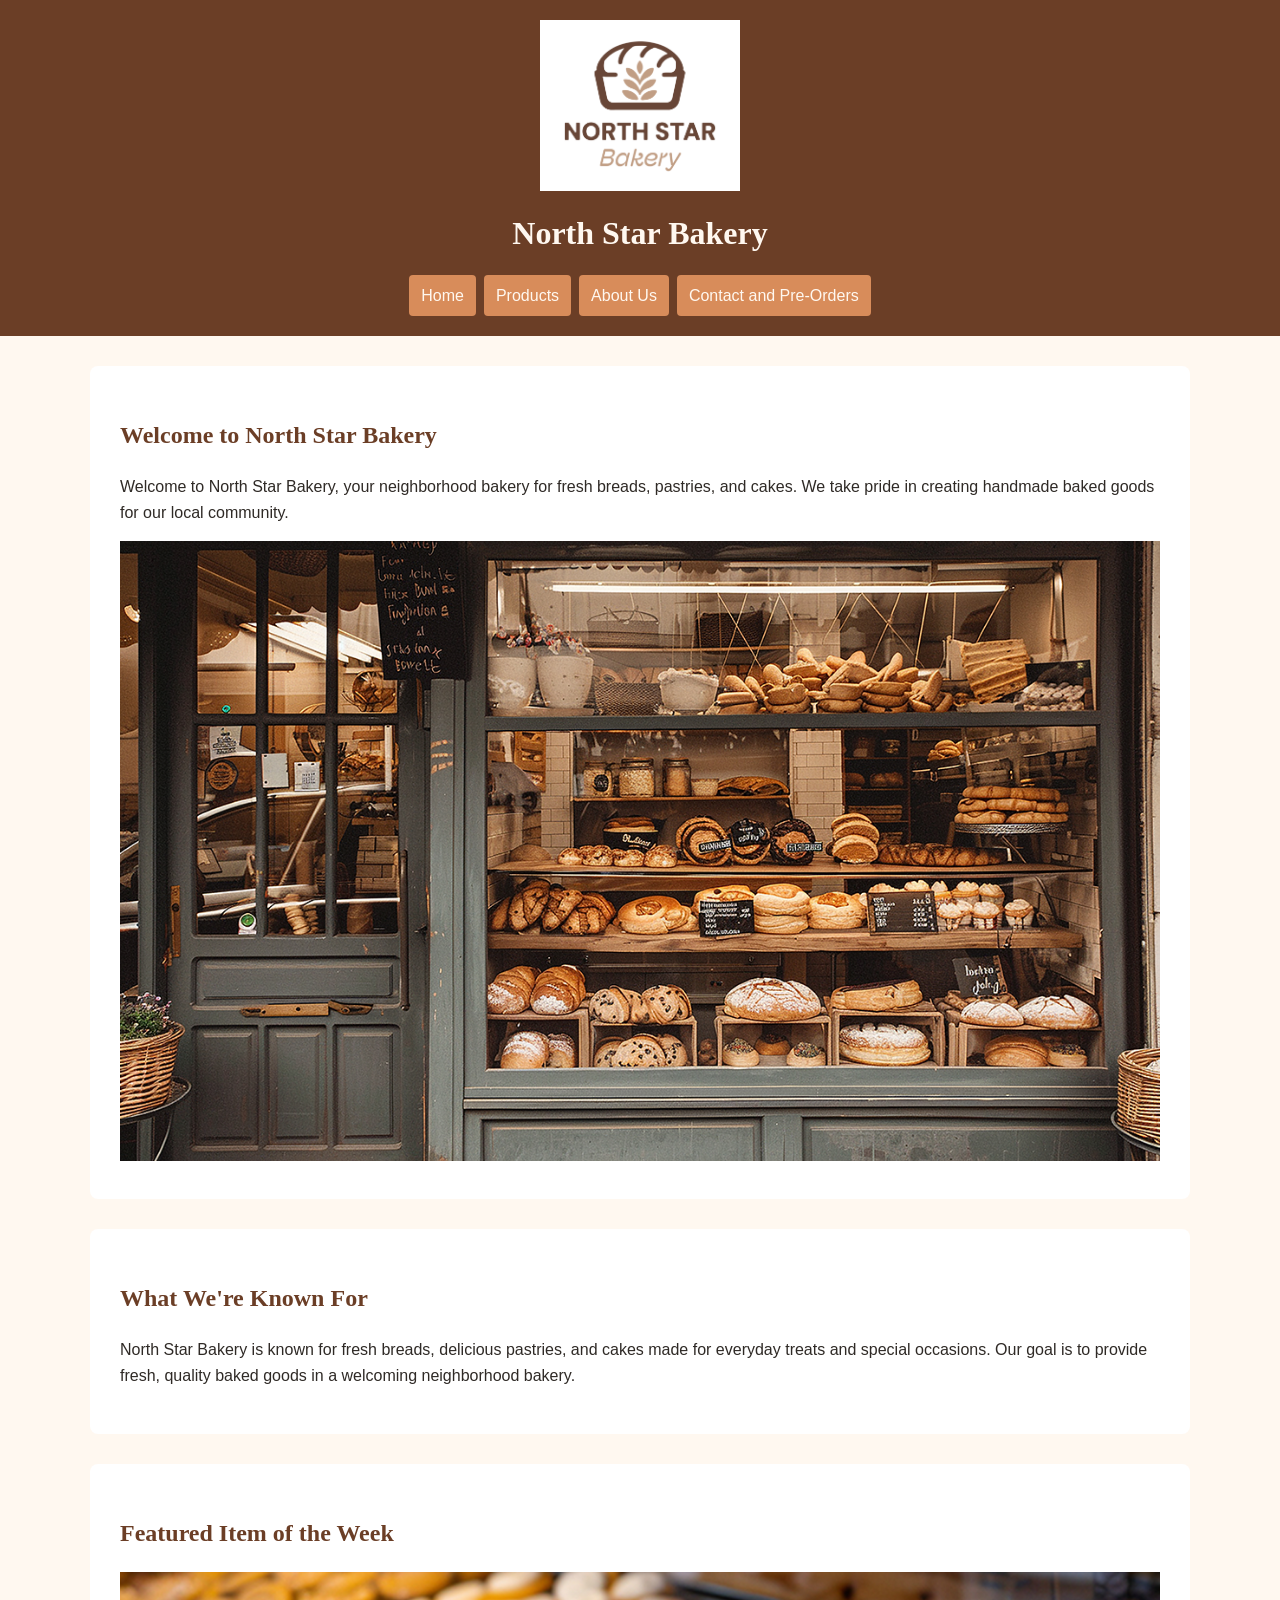
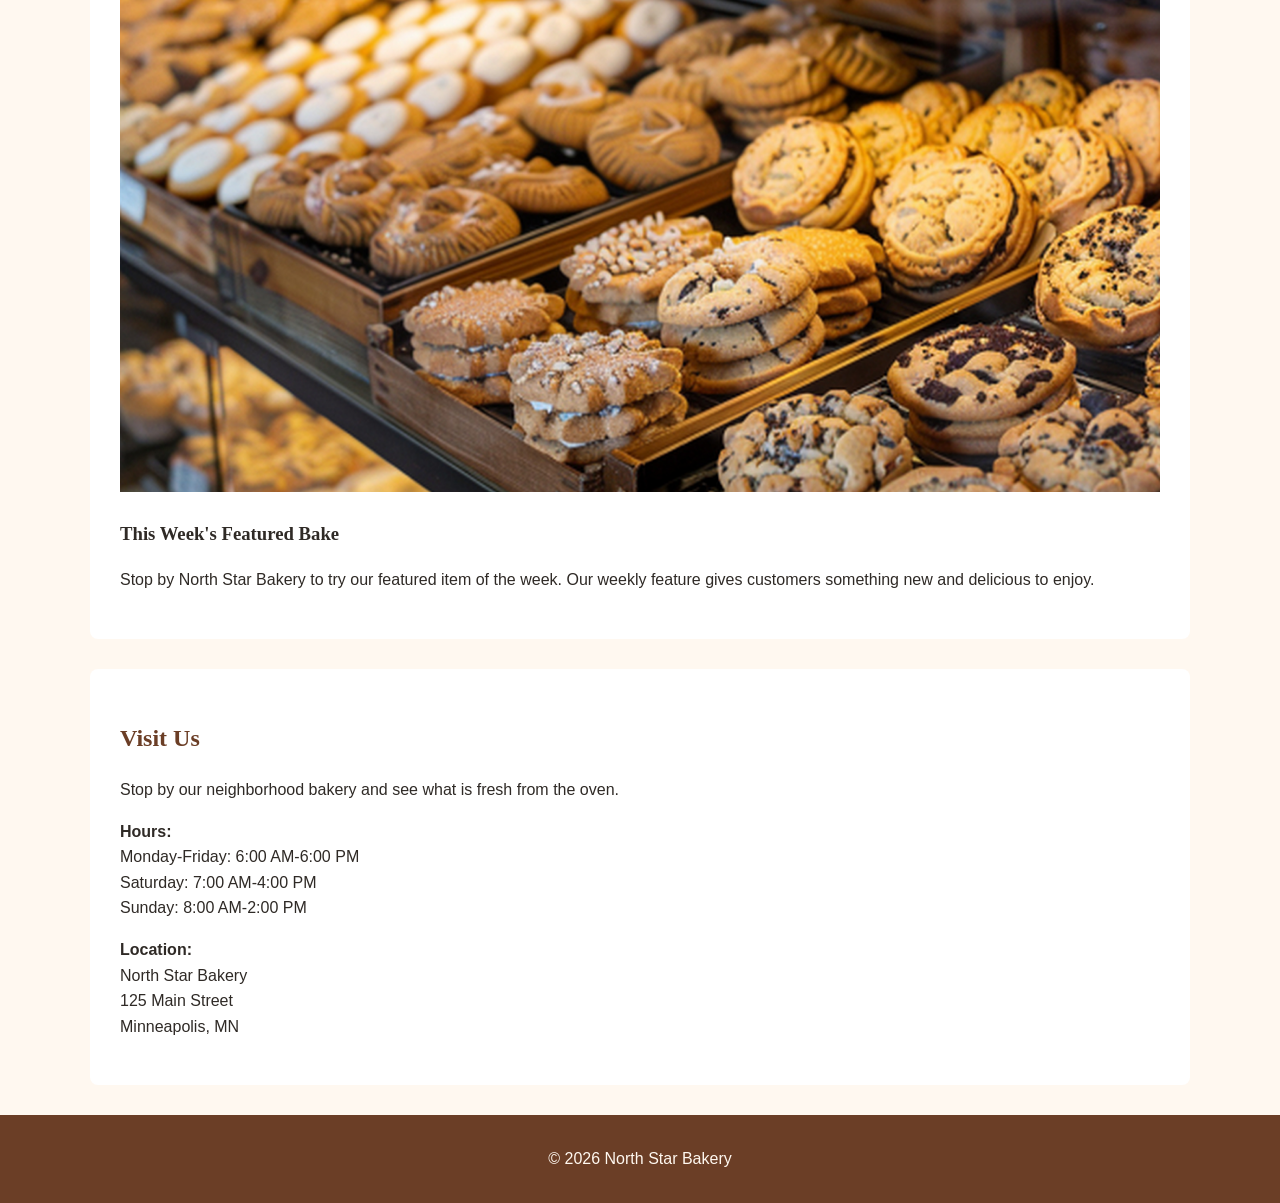
<file: index.html>
<!DOCTYPE html>
<html lang="en">
<head>
    <meta charset="UTF-8">
    <meta name="viewport" content="width=device-width, initial-scale=1.0">
    <title>North Star Bakery | Home</title>
    <link rel="stylesheet" href="styles.css">
</head>

<body>

   <header>
    <img src="bakery-logo_c.png"
         alt="North Star Bakery logo"
         width="200">

        <h1>North Star Bakery</h1>

        <nav>
            <a href="index.html">Home</a>
            <a href="products.html">Products</a>
            <a href="about.html">About Us</a>
            <a href="contact.html">Contact and Pre-Orders</a>
        </nav>
    </header>

    <main>

        <section>
            <h2>Welcome to North Star Bakery</h2>

            <p>
                Welcome to North Star Bakery, your neighborhood bakery
                for fresh breads, pastries, and cakes. We take pride in
                creating handmade baked goods for our local community.
            </p>


<img src="bakery-storefront_c.png"
     alt="Storefront of North Star Bakery">
            
               
        </section>

        <section>
            <h2>What We're Known For</h2>

            <p>
                North Star Bakery is known for fresh breads, delicious
                pastries, and cakes made for everyday treats and special
                occasions. Our goal is to provide fresh, quality baked
                goods in a welcoming neighborhood bakery.
            </p>
        </section>

        <section>
            <h2>Featured Item of the Week</h2>

            <picture>
                <source media="(min-width: 800px)"
                        srcset="bakery-feature-large_c.png">

                <img src="bakery-feature-small_c.png"
                     alt="Featured baked item of the week from North Star Bakery">
            </picture>

            <h3>This Week's Featured Bake</h3>

            <p>
                Stop by North Star Bakery to try our featured item of
                the week. Our weekly feature gives customers something
                new and delicious to enjoy.
            </p>
        </section>

        <section>
            <h2>Visit Us</h2>

            <p>
                Stop by our neighborhood bakery and see what is fresh
                from the oven.
            </p>

            <p>
                <strong>Hours:</strong><br>
                Monday-Friday: 6:00 AM-6:00 PM<br>
                Saturday: 7:00 AM-4:00 PM<br>
                Sunday: 8:00 AM-2:00 PM
            </p>

            <p>
                <strong>Location:</strong><br>
                North Star Bakery<br>
                125 Main Street<br>
                Minneapolis, MN
            </p>
        </section>

    </main>

    <footer>
        <p>&copy; 2026 North Star Bakery</p>
    </footer>

</body>
</html>
</file>
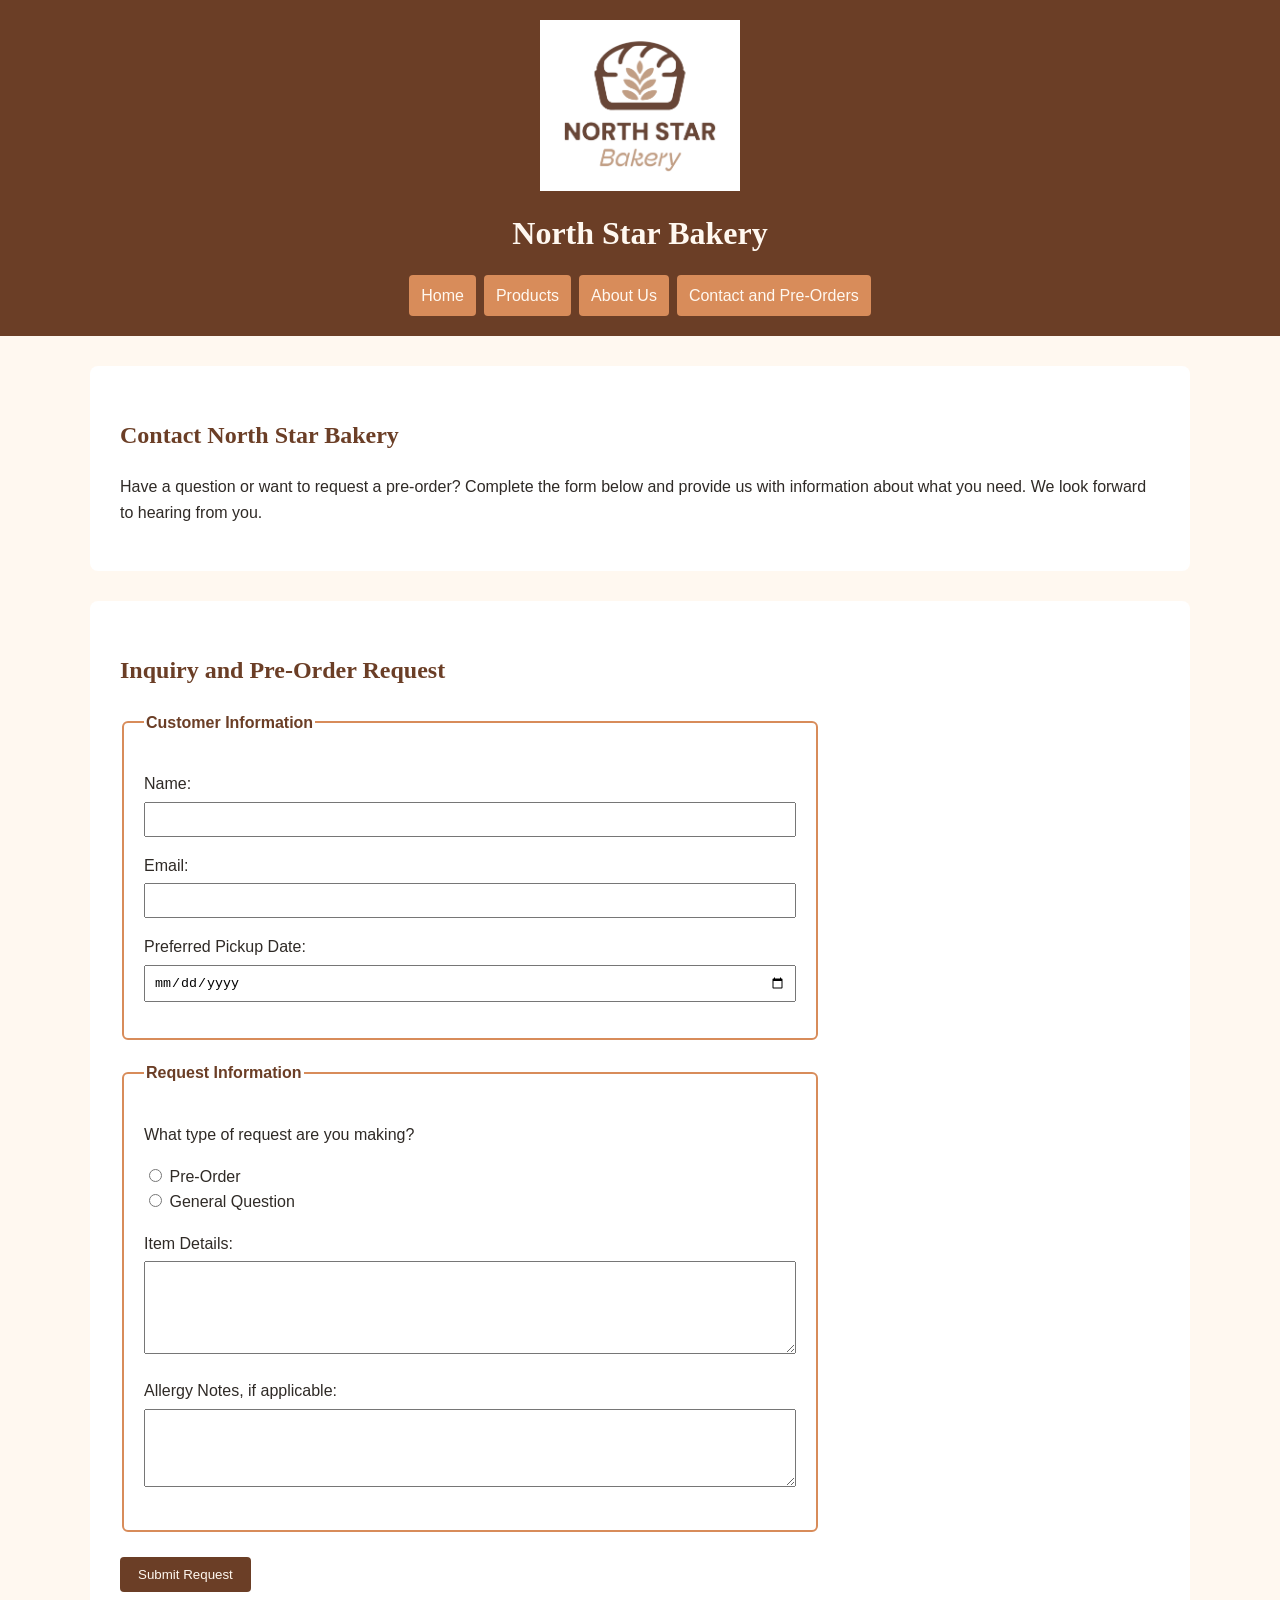
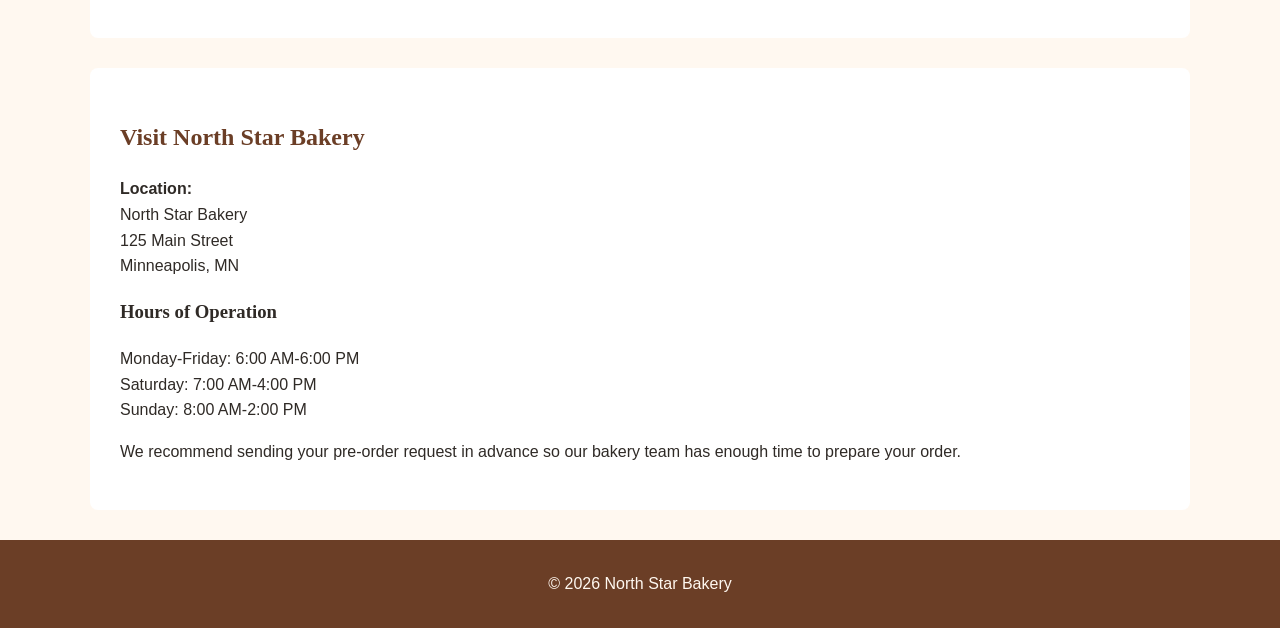
<file: contact.html>
<!DOCTYPE html>
<html lang="en">
<head>
    <meta charset="UTF-8">
    <meta name="viewport" content="width=device-width, initial-scale=1.0">
    <title>North Star Bakery | Contact and Pre-Orders</title>
    <link rel="stylesheet" href="styles.css">
</head>

<body>

    <header>
        <img src="bakery-logo_c.png" alt="North Star Bakery logo">

        <h1>North Star Bakery</h1>

        <nav>
            <a href="index.html">Home</a>
            <a href="products.html">Products</a>
            <a href="about.html">About Us</a>
            <a href="contact.html">Contact and Pre-Orders</a>
        </nav>
    </header>

    <main>

        <section>
            <h2>Contact North Star Bakery</h2>

            <p>
                Have a question or want to request a pre-order?
                Complete the form below and provide us with information
                about what you need. We look forward to hearing from you.
            </p>
        </section>

        <section>
            <h2>Inquiry and Pre-Order Request</h2>

            <form id="order-form" action="#" method="post">

                <fieldset>
                    <legend>Customer Information</legend>

                    <p>
                        <label for="name">Name:</label><br>
                        <input type="text"
                               id="name"
                               name="name"
                               required>
                            <span id="name-error"></span>
                    </p>

                    <p>
                        <label for="email">Email:</label><br>
                        <input type="text"
                               id="email"
                               name="email"
                               required>
                            <span id="email-error"></span>
                    </p>

                    <p>
                        <label for="pickup-date">
                            Preferred Pickup Date:
                        </label><br>

                        <input type="date"
                               id="pickup-date"
                               name="pickup-date"
                               required>
                    </p>
                </fieldset>

                <fieldset>
                    <legend>Request Information</legend>

                    <p>What type of request are you making?</p>

                    <input type="radio"
                           id="preorder"
                           name="request-type"
                           value="preorder"
                           required>

                    <label for="preorder">Pre-Order</label>

                    <br>

                    <input type="radio"
                           id="question"
                           name="request-type"
                           value="general-question">

                    <label for="question">General Question</label>

                    <p>
                        <label for="item-details">
                            Item Details:
                        </label><br>

                        <textarea id="item-details"
                                  name="item-details"
                                  rows="5"
                                  cols="40"
                                  required></textarea>
                    </p>

                    <p>
                        <label for="allergy-notes">
                            Allergy Notes, if applicable:
                        </label><br>

                        <textarea id="allergy-notes"
                                  name="allergy-notes"
                                  rows="4"
                                  cols="40"></textarea>
                    </p>

                </fieldset>

                <p>
                    <input type="submit" value="Submit Request">
                </p>

            </form>
        </section>

        <section>
            <h2>Visit North Star Bakery</h2>

            <p>
                <strong>Location:</strong><br>
                North Star Bakery<br>
                125 Main Street<br>
                Minneapolis, MN
            </p>

            <h3>Hours of Operation</h3>

            <p>
                Monday-Friday: 6:00 AM-6:00 PM<br>
                Saturday: 7:00 AM-4:00 PM<br>
                Sunday: 8:00 AM-2:00 PM
            </p>

            <p>
                We recommend sending your pre-order request in
                advance so our bakery team has enough time to
                prepare your order.
            </p>
        </section>

    </main>

    <footer>
        <p>&copy; 2026 North Star Bakery</p>
    </footer>
    
<script src="script.js"></script>

</body>
</html>
</file>
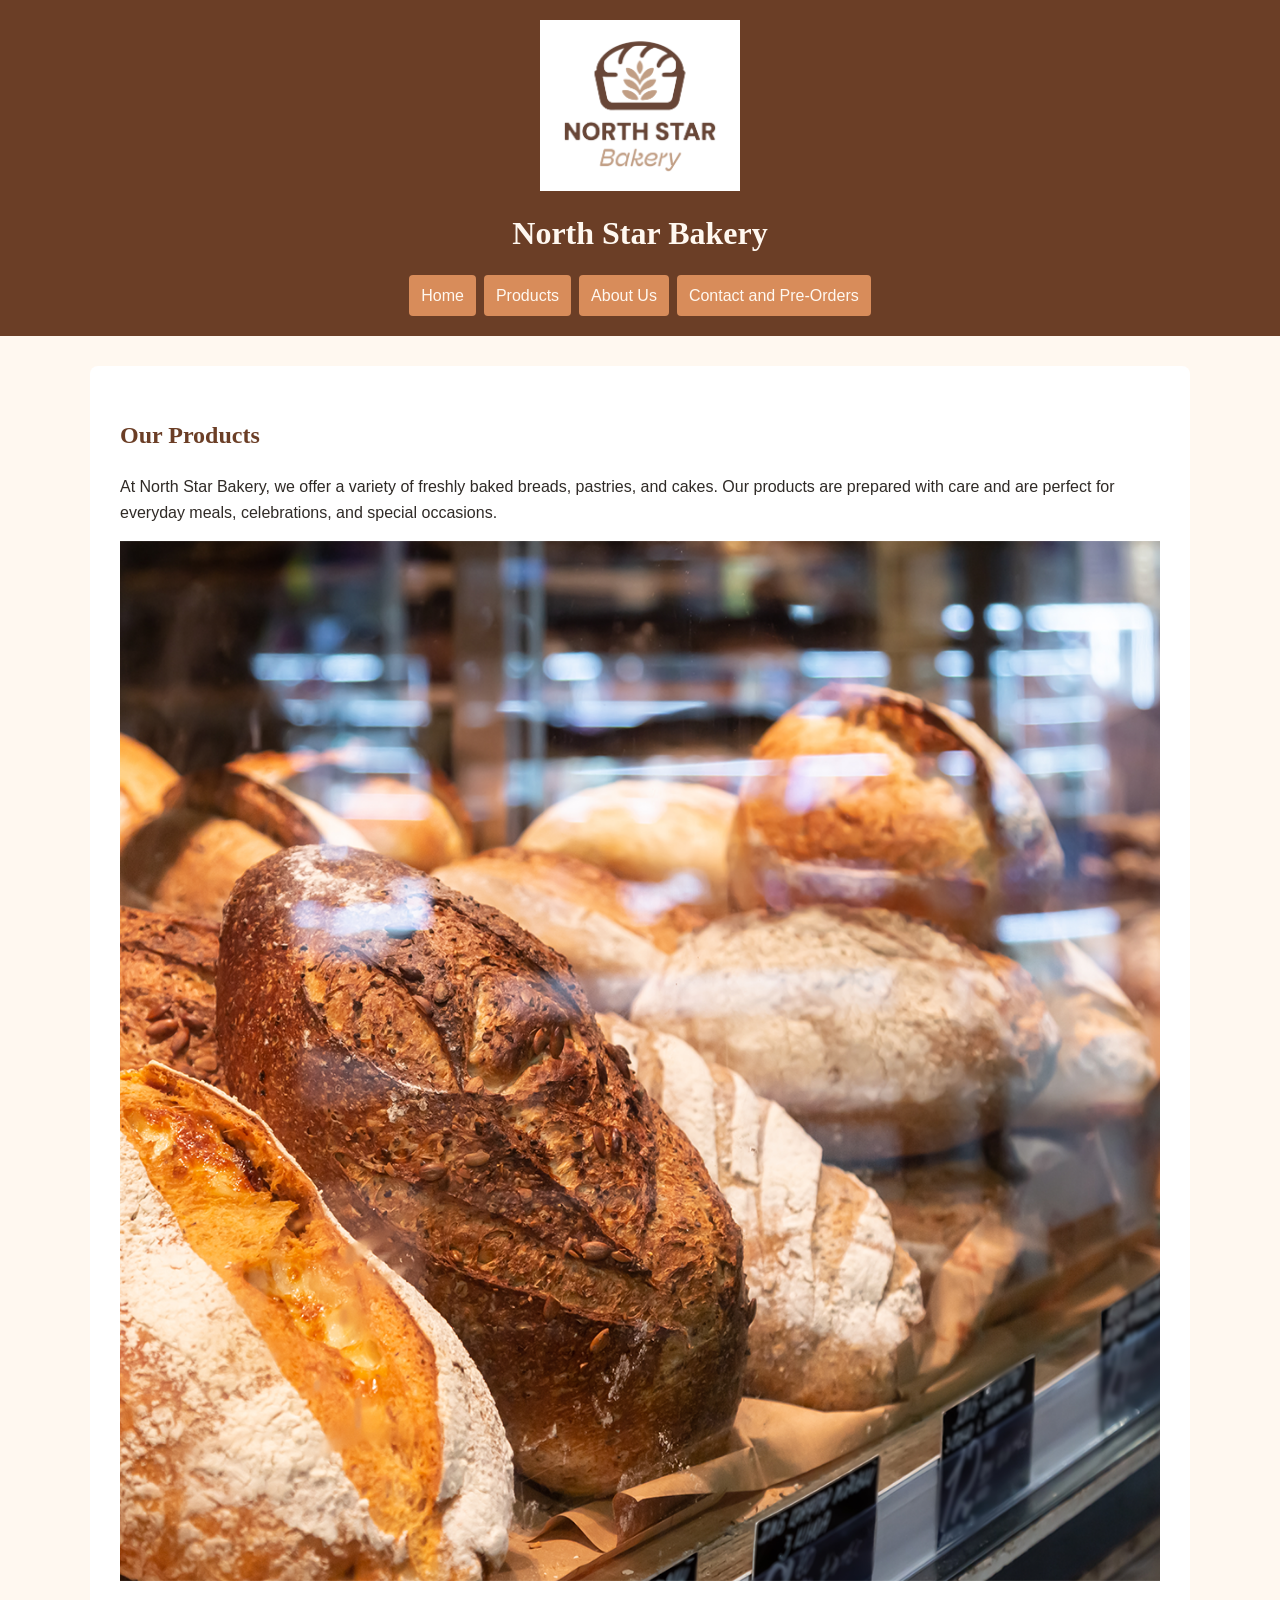
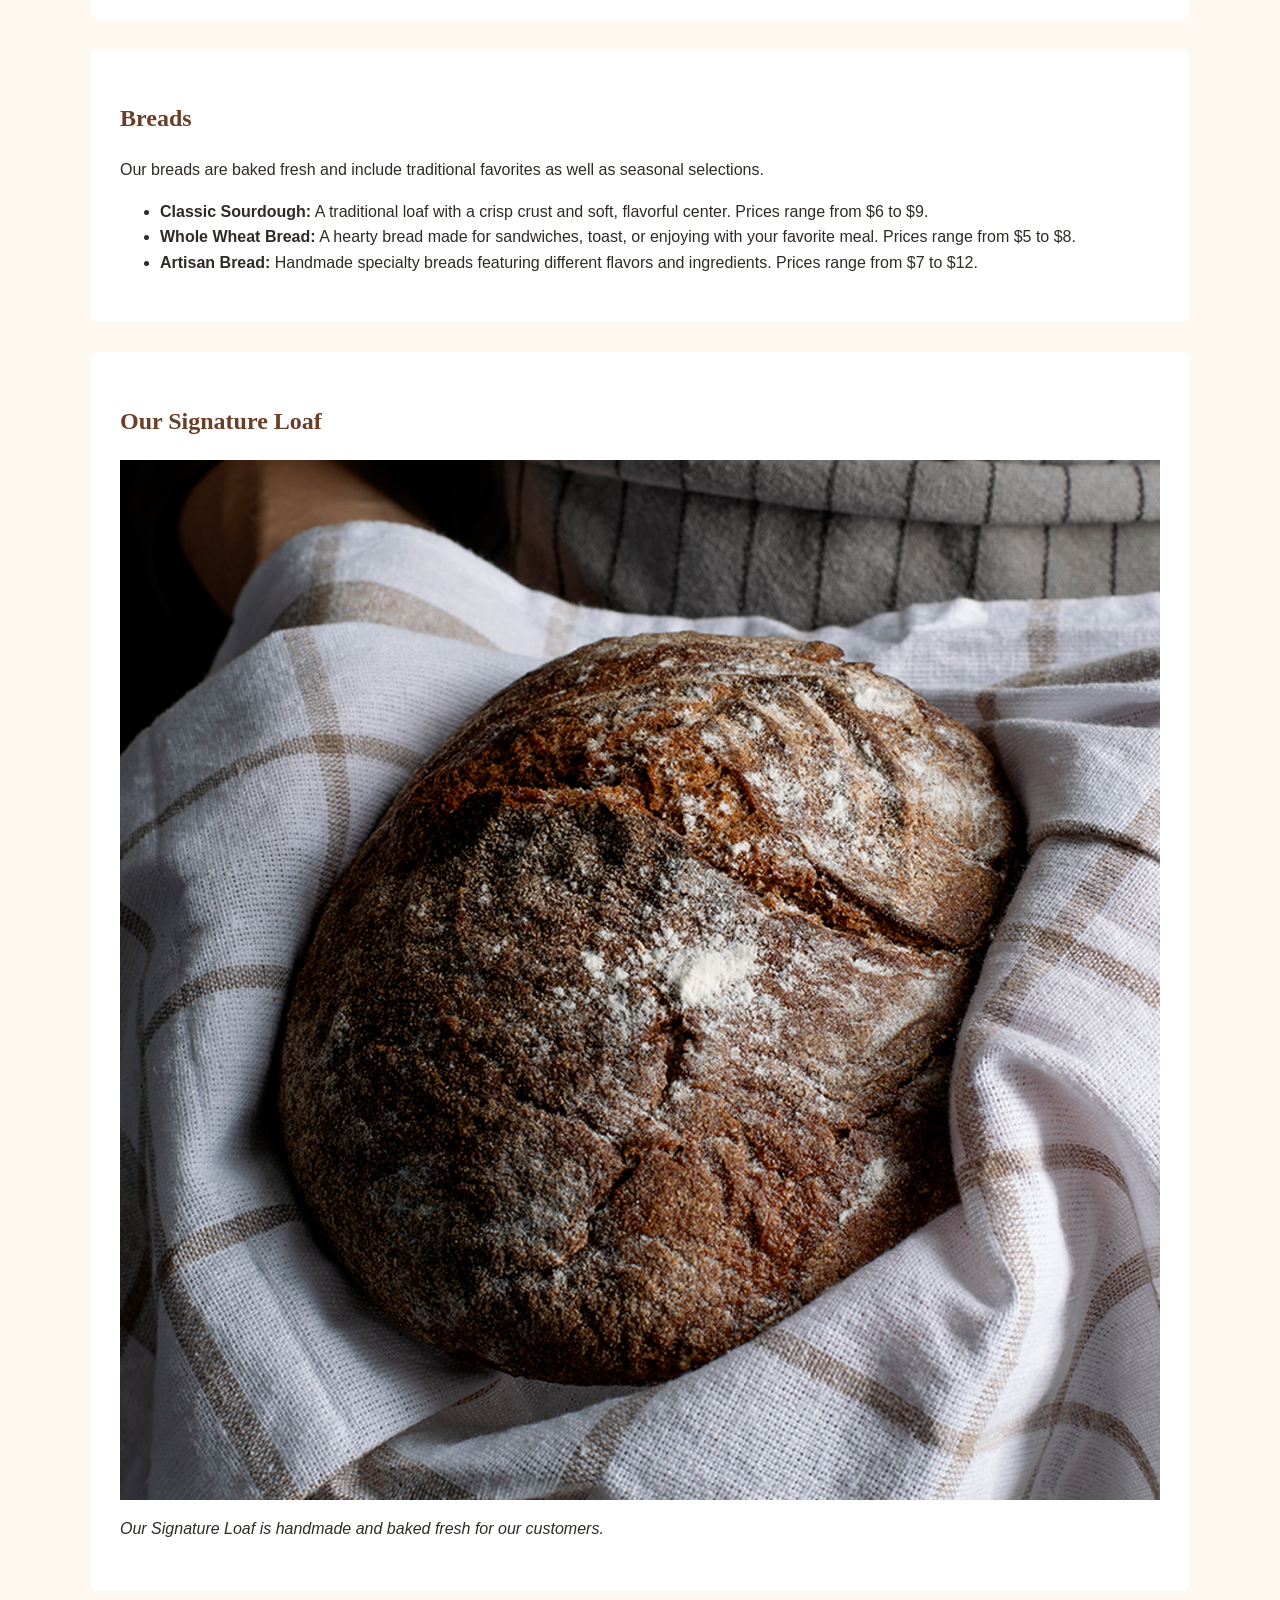
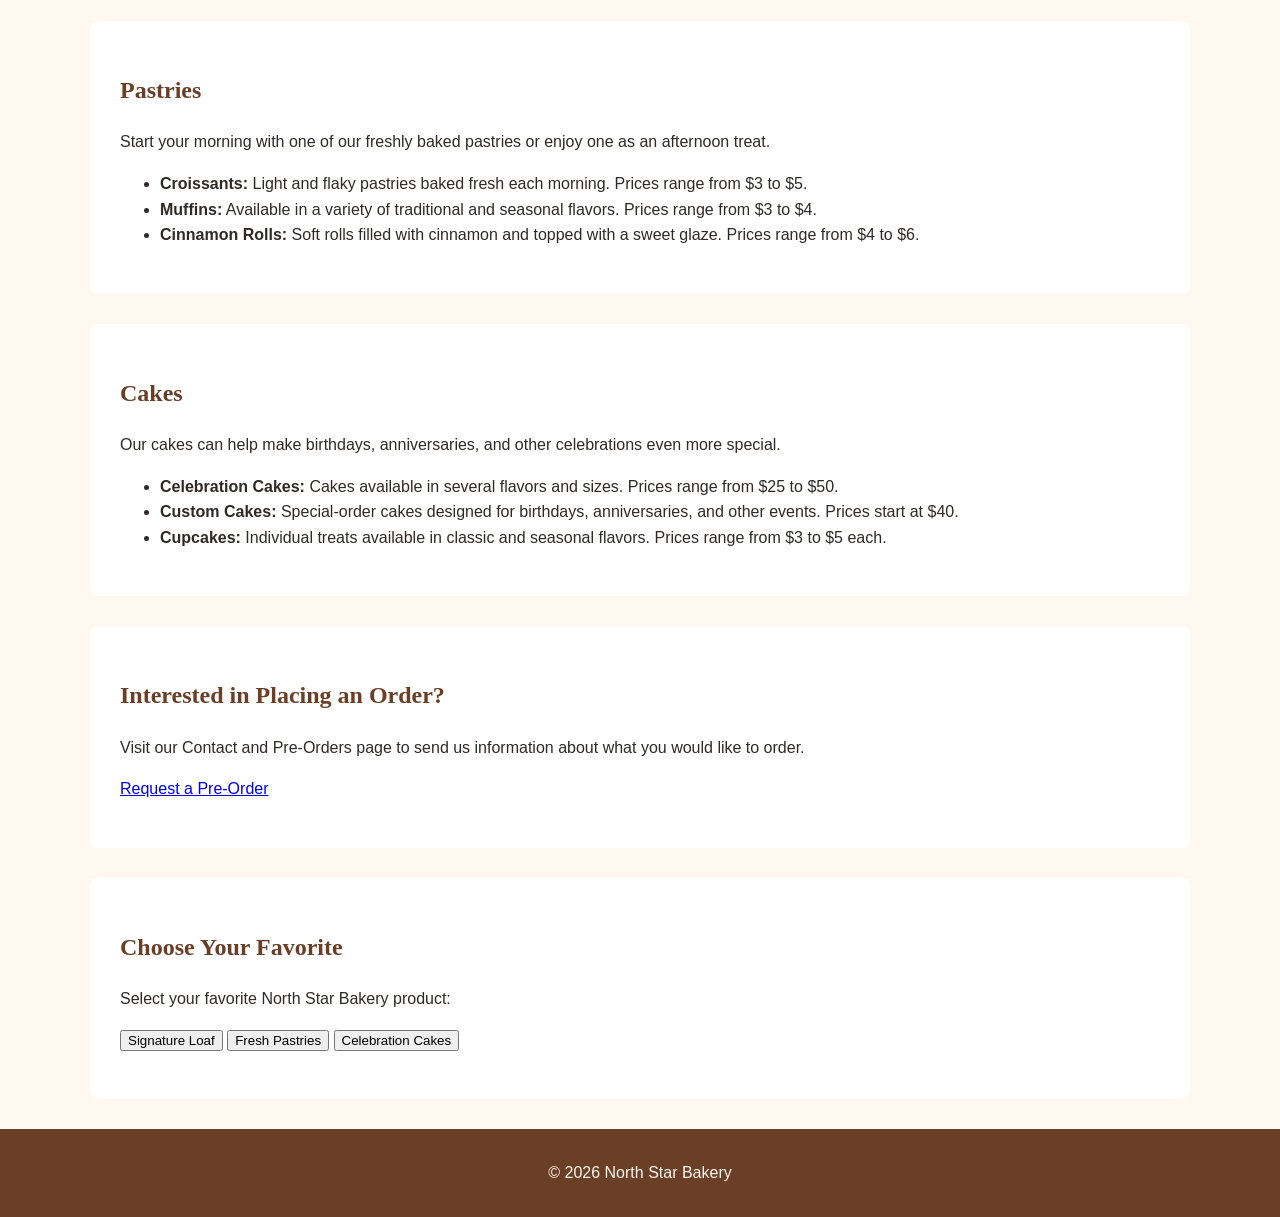
<file: products.html>
<!DOCTYPE html>
<html lang="en">
<head>
    <meta charset="UTF-8">
    <meta name="viewport" content="width=device-width, initial-scale=1.0">
    <title>North Star Bakery | Products</title>
    <link rel="stylesheet" href="styles.css">
</head>

<body>

    <header>
        <img src="bakery-logo_c.png" alt="North Star Bakery logo">

        <h1>North Star Bakery</h1>

        <nav>
            <a href="index.html">Home</a>
            <a href="products.html">Products</a>
            <a href="about.html">About Us</a>
            <a href="contact.html">Contact and Pre-Orders</a>
        </nav>
    </header>

    <main>

        <section>
            <h2>Our Products</h2>

            <p>
                At North Star Bakery, we offer a variety of freshly
                baked breads, pastries, and cakes. Our products are
                prepared with care and are perfect for everyday meals,
                celebrations, and special occasions.
            </p>

            <img src="bakery-bread_c.png"
                 alt="Freshly baked bread from North Star Bakery">
        </section>

        <section>
            <h2>Breads</h2>

            <p>
                Our breads are baked fresh and include traditional
                favorites as well as seasonal selections.
            </p>

            <ul>
                <li>
                    <strong>Classic Sourdough:</strong>
                    A traditional loaf with a crisp crust and soft,
                    flavorful center. Prices range from $6 to $9.
                </li>

                <li>
                    <strong>Whole Wheat Bread:</strong>
                    A hearty bread made for sandwiches, toast, or
                    enjoying with your favorite meal. Prices range
                    from $5 to $8.
                </li>

                <li>
                    <strong>Artisan Bread:</strong>
                    Handmade specialty breads featuring different
                    flavors and ingredients. Prices range from
                    $7 to $12.
                </li>
            </ul>
        </section>

        <section>
            <h2>Our Signature Loaf</h2>

            <figure>
                <img src="bakery-signature-loaf_c.png"
                     alt="Freshly baked Signature Loaf from North Star Bakery">

                <figcaption>
                    Our Signature Loaf is handmade and baked fresh
                    for our customers.
                </figcaption>
            </figure>
        </section>

        <section>
            <h2>Pastries</h2>

            <p>
                Start your morning with one of our freshly baked
                pastries or enjoy one as an afternoon treat.
            </p>

            <ul>
                <li>
                    <strong>Croissants:</strong>
                    Light and flaky pastries baked fresh each morning.
                    Prices range from $3 to $5.
                </li>

                <li>
                    <strong>Muffins:</strong>
                    Available in a variety of traditional and seasonal
                    flavors. Prices range from $3 to $4.
                </li>

                <li>
                    <strong>Cinnamon Rolls:</strong>
                    Soft rolls filled with cinnamon and topped with
                    a sweet glaze. Prices range from $4 to $6.
                </li>
            </ul>
        </section>

        <section>
            <h2>Cakes</h2>

            <p>
                Our cakes can help make birthdays, anniversaries,
                and other celebrations even more special.
            </p>

            <ul>
                <li>
                    <strong>Celebration Cakes:</strong>
                    Cakes available in several flavors and sizes.
                    Prices range from $25 to $50.
                </li>

                <li>
                    <strong>Custom Cakes:</strong>
                    Special-order cakes designed for birthdays,
                    anniversaries, and other events. Prices start
                    at $40.
                </li>

                <li>
                    <strong>Cupcakes:</strong>
                    Individual treats available in classic and
                    seasonal flavors. Prices range from $3 to $5
                    each.
                </li>
            </ul>
        </section>

        <section>
            <h2>Interested in Placing an Order?</h2>

            <p>
                Visit our Contact and Pre-Orders page to send us
                information about what you would like to order.
            </p>

            <p>
                <a href="contact.html">Request a Pre-Order</a>
            </p>
        </section>


        <section>
    <h2>Choose Your Favorite</h2>

    <p>Select your favorite North Star Bakery product:</p>

    <button onclick="displayFavorite('Signature Loaf')">
        Signature Loaf
    </button>

    <button onclick="displayFavorite('Fresh Pastries')">
        Fresh Pastries
    </button>

    <button onclick="displayFavorite('Celebration Cakes')">
        Celebration Cakes
    </button>

    <p id="favorite-message"></p>
</section>
    </main>

    <footer>
        <p>&copy; 2026 North Star Bakery</p>
    </footer>

    <script src="script.js"></script>

</body>
</html>
</file>
<file: styles.css>
/* North Star Bakery - Touchstone 3 */

/* Base styles */
* {
    box-sizing: border-box;
}

body {
    margin: 0;
    background-color: #fff8f0;
    color: #2f2a26;
    font-family: Arial, Helvetica, sans-serif;
    line-height: 1.6;
}

header {
    background-color: #6b3e26;
    color: #fff8f0;
    padding: 20px;
    text-align: center;
}

header img {
    width: 160px;
    max-width: 100%;
    height: auto;
}

h1,
h2,
h3 {
    font-family: Georgia, "Times New Roman", serif;
}

h1 {
    margin: 10px 0;
}

h2 {
    color: #6b3e26;
}

/* Navigation */
nav {
    display: flex;
    flex-direction: column;
    gap: 8px;
    margin-top: 15px;
}

nav a {
    color: #fff8f0;
    background-color: #d88c5a;
    padding: 8px 12px;
    text-decoration: none;
    border-radius: 4px;
}

nav a:hover,
nav a:focus {
    background-color: #2f2a26;
}

/* Main content */
main {
    width: 92%;
    max-width: 1100px;
    margin: 0 auto;
}

section {
    margin: 30px 0;
    padding: 20px;
    background-color: white;
    border-radius: 8px;
}

img,
video {
    max-width: 100%;
    height: auto;
}

figure {
    margin: 20px 0;
}

figcaption {
    margin-top: 8px;
    font-style: italic;
}

/* Forms */
form {
    max-width: 700px;
}

fieldset {
    margin-bottom: 20px;
    padding: 20px;
    border: 2px solid #d88c5a;
    border-radius: 6px;
}

legend {
    color: #6b3e26;
    font-weight: bold;
}

input,
textarea {
    max-width: 100%;
    padding: 8px;
    margin-top: 5px;
}

input[type="text"],
input[type="email"],
input[type="date"],
textarea {
    width: 100%;
}

input[type="submit"] {
    background-color: #6b3e26;
    color: #fff8f0;
    border: none;
    padding: 10px 18px;
    cursor: pointer;
    border-radius: 4px;
}

input[type="submit"]:hover {
    background-color: #d88c5a;
}

/* Footer */
footer {
    background-color: #6b3e26;
    color: #fff8f0;
    text-align: center;
    padding: 15px;
    margin-top: 30px;
}

/* Larger screens */
@media (min-width: 768px) {
    nav {
        flex-direction: row;
        justify-content: center;
        flex-wrap: wrap;
    }

    section {
        padding: 30px;
    }

    header img {
        width: 200px;
    }
}
</file>
